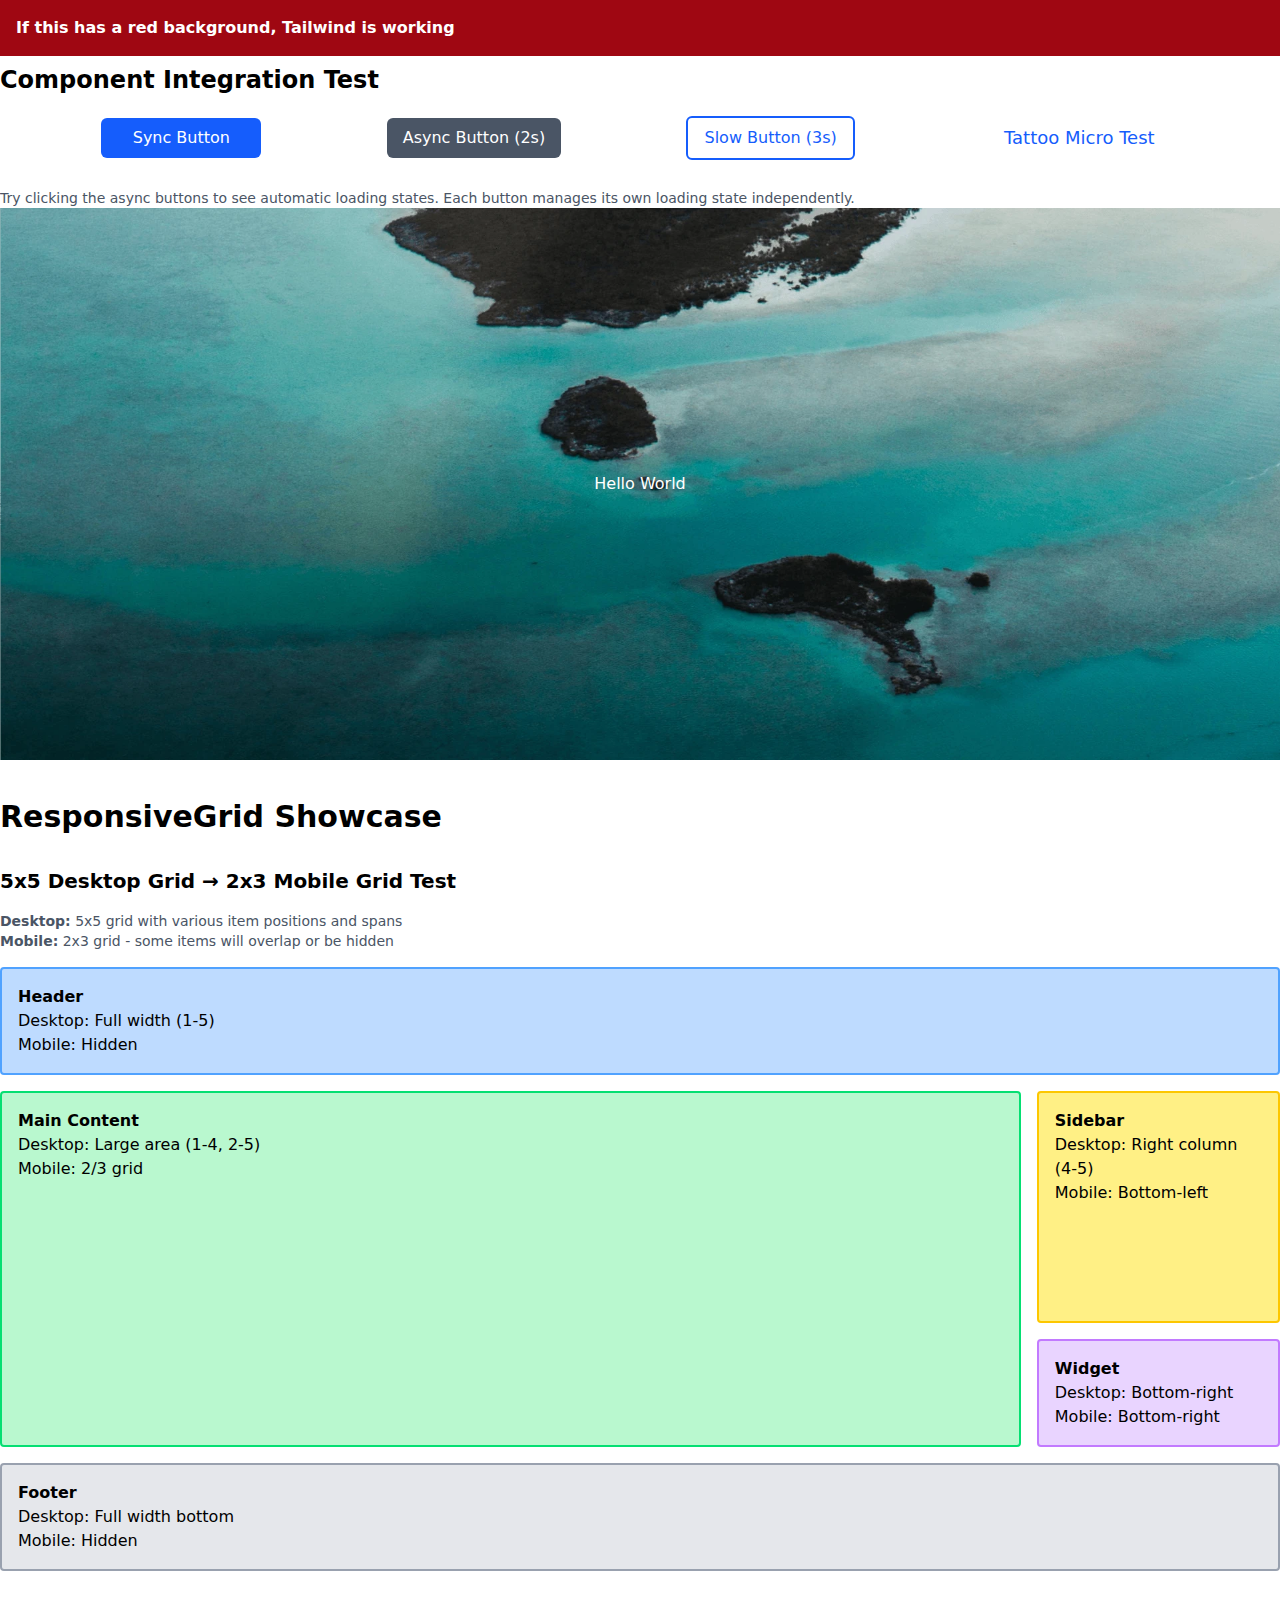
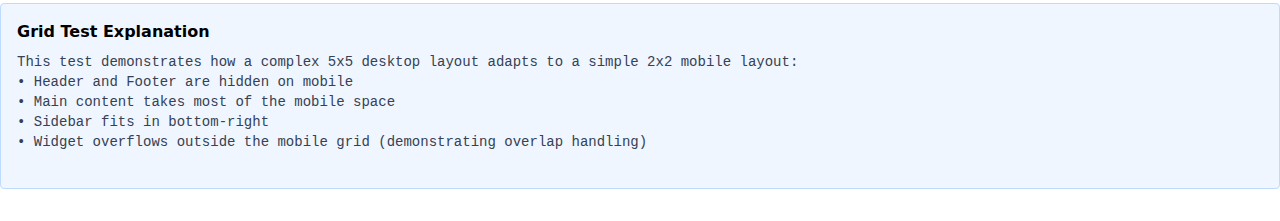
<file: index.html>
<!doctype html>
<html lang="en">
	<head>
		<meta charset="utf-8" />
		<title>Public-Tattoo</title>
		<meta name="viewport" content="width=device-width, initial-scale=1" />
		<meta name="description" content="Statically Electric" />
		
		<link href="./_app/immutable/assets/0.DbRk0sCy.css" rel="stylesheet">
		<link href="./_app/immutable/assets/index.ByzLPHMA.css" rel="stylesheet">
		<link rel="modulepreload" href="./_app/immutable/entry/start.X5-2sQP_.js">
		<link rel="modulepreload" href="./_app/immutable/chunks/ACLdw7RX.js">
		<link rel="modulepreload" href="./_app/immutable/chunks/BlP4TbLa.js">
		<link rel="modulepreload" href="./_app/immutable/chunks/9YTqhdPp.js">
		<link rel="modulepreload" href="./_app/immutable/chunks/Bm4oYtTt.js">
		<link rel="modulepreload" href="./_app/immutable/entry/app.DfeV0tig.js">
		<link rel="modulepreload" href="./_app/immutable/chunks/DsnmJJEf.js">
		<link rel="modulepreload" href="./_app/immutable/chunks/ihj5Bwoi.js">
		<link rel="modulepreload" href="./_app/immutable/nodes/0.Bb_FcXsD.js">
		<link rel="modulepreload" href="./_app/immutable/chunks/BNmoXToe.js">
		<link rel="modulepreload" href="./_app/immutable/nodes/2.2X07lIA6.js">
		<link rel="modulepreload" href="./_app/immutable/chunks/D_euE764.js">
		<link rel="modulepreload" href="./_app/immutable/chunks/zA-6Rfw4.js"><!--[--><link rel="icon" href="data:image/svg+xml,%3csvg%20xmlns='http://www.w3.org/2000/svg'%20width='107'%20height='128'%20viewBox='0%200%20107%20128'%3e%3ctitle%3esvelte-logo%3c/title%3e%3cpath%20d='M94.157%2022.819c-10.4-14.885-30.94-19.297-45.792-9.835L22.282%2029.608A29.92%2029.92%200%200%200%208.764%2049.65a31.5%2031.5%200%200%200%203.108%2020.231%2030%2030%200%200%200-4.477%2011.183%2031.9%2031.9%200%200%200%205.448%2024.116c10.402%2014.887%2030.942%2019.297%2045.791%209.835l26.083-16.624A29.92%2029.92%200%200%200%2098.235%2078.35a31.53%2031.53%200%200%200-3.105-20.232%2030%2030%200%200%200%204.474-11.182%2031.88%2031.88%200%200%200-5.447-24.116'%20style='fill:%23ff3e00'/%3e%3cpath%20d='M45.817%20106.582a20.72%2020.72%200%200%201-22.237-8.243%2019.17%2019.17%200%200%201-3.277-14.503%2018%2018%200%200%201%20.624-2.435l.49-1.498%201.337.981a33.6%2033.6%200%200%200%2010.203%205.098l.97.294-.09.968a5.85%205.85%200%200%200%201.052%203.878%206.24%206.24%200%200%200%206.695%202.485%205.8%205.8%200%200%200%201.603-.704L69.27%2076.28a5.43%205.43%200%200%200%202.45-3.631%205.8%205.8%200%200%200-.987-4.371%206.24%206.24%200%200%200-6.698-2.487%205.7%205.7%200%200%200-1.6.704l-9.953%206.345a19%2019%200%200%201-5.296%202.326%2020.72%2020.72%200%200%201-22.237-8.243%2019.17%2019.17%200%200%201-3.277-14.502%2017.99%2017.99%200%200%201%208.13-12.052l26.081-16.623a19%2019%200%200%201%205.3-2.329%2020.72%2020.72%200%200%201%2022.237%208.243%2019.17%2019.17%200%200%201%203.277%2014.503%2018%2018%200%200%201-.624%202.435l-.49%201.498-1.337-.98a33.6%2033.6%200%200%200-10.203-5.1l-.97-.294.09-.968a5.86%205.86%200%200%200-1.052-3.878%206.24%206.24%200%200%200-6.696-2.485%205.8%205.8%200%200%200-1.602.704L37.73%2051.72a5.42%205.42%200%200%200-2.449%203.63%205.79%205.79%200%200%200%20.986%204.372%206.24%206.24%200%200%200%206.698%202.486%205.8%205.8%200%200%200%201.602-.704l9.952-6.342a19%2019%200%200%201%205.295-2.328%2020.72%2020.72%200%200%201%2022.237%208.242%2019.17%2019.17%200%200%201%203.277%2014.503%2018%2018%200%200%201-8.13%2012.053l-26.081%2016.622a19%2019%200%200%201-5.3%202.328'%20style='fill:%23fff'/%3e%3c/svg%3e"/><!--]-->
	</head>
	<body data-sveltekit-preload-data="hover">
		<div style="display: contents"><!--[--><!--[--><!----><main><!----><div class="bg-red-800 p-4 font-bold text-white">If this has a red background, Tailwind is working</div> <h1 class="my-2 text-2xl font-bold">Component Integration Test</h1> <div class="flex flex-wrap items-center justify-evenly gap-4"><!--[!--><button type="button" class="inline-flex items-center justify-center self-center font-medium transition-all duration-100 cursor-pointer focus:outline-none focus:ring-2 focus:ring-offset-2 disabled:opacity-50 disabled:cursor-not-allowed min-w-40 m-2 bg-blue-600 text-white hover:bg-blue-700 focus:ring-blue-500 px-4 py-2 text-base rounded-md"><!--[!--><!--]--> <!---->Sync Button<!----></button><!--]--><!----> <!--[!--><button type="button" class="inline-flex items-center justify-center self-center font-medium transition-all duration-100 cursor-pointer focus:outline-none focus:ring-2 focus:ring-offset-2 disabled:opacity-50 disabled:cursor-not-allowed min-w-40 m-2 bg-gray-600 text-white hover:bg-gray-700 focus:ring-gray-500 px-4 py-2 text-base rounded-md"><!--[!--><!--]--> <!---->Async Button (2s)<!----></button><!--]--><!----> <!--[!--><button type="button" class="inline-flex items-center justify-center self-center font-medium transition-all duration-100 cursor-pointer focus:outline-none focus:ring-2 focus:ring-offset-2 disabled:opacity-50 disabled:cursor-not-allowed min-w-40 m-2 border-2 border-blue-600 text-blue-600 hover:bg-blue-50 focus:ring-blue-500 px-4 py-2 text-base rounded-md"><!--[!--><!--]--> <!---->Slow Button (3s)<!----></button><!--]--><!----> <!--[--><a href="./tattoo" class="inline-flex items-center justify-center self-center font-medium transition-all duration-100 cursor-pointer focus:outline-none focus:ring-2 focus:ring-offset-2 disabled:opacity-50 disabled:cursor-not-allowed min-w-40 m-2 text-blue-600 hover:bg-blue-50 focus:ring-blue-500 px-6 py-3 text-lg rounded-lg" aria-disabled="false"><!--[!--><!--]--> <!---->Tattoo Micro Test<!----></a><!--]--><!----></div> <p class="mt-4 text-sm text-gray-600">Try clicking the async buttons to see automatic loading states. Each button manages its own
	loading state independently.</p> <div class="grid-container  svelte-f00ast"><picture class=""><!--[--><source media="(max-width: 767px)" srcset="./images/islands-mobile-1.webp"/><!--]--> <img src="./images/islands-desktop-1.webp" alt="Product showcase" loading="eager" decoding="sync" fetchpriority="auto" class="object-cover" onload="this.__e=event" onerror="this.__e=event"/></picture><!----> <!--[--><div class="overlay-content  svelte-f00ast" style="align-self: center; justify-self: center;"><h1>Hello World</h1><!----></div><!--]--></div><!----> <h1 class="my-8 text-3xl font-bold">ResponsiveGrid Showcase</h1> <section class="my-8"><h2 class="mb-4 text-xl font-semibold">5x5 Desktop Grid → 2x3 Mobile Grid Test</h2> <p class="mb-4 text-sm text-gray-600"><strong>Desktop:</strong> 5x5 grid with various item positions and spans<br/> <strong>Mobile:</strong> 2x3 grid - some items will overlap or be hidden</p> <div class="responsive-grid svelte-1rgb1al"><div class="responsive-grid-item svelte-ydz5tv"><div class="h-full rounded border-2 border-blue-400 bg-blue-200 p-4"><strong>Header</strong><br/> Desktop: Full width (1-5)<br/> Mobile: Hidden</div><!----></div><!----> <div class="responsive-grid-item svelte-ydz5tv"><div class="h-full rounded border-2 border-green-400 bg-green-200 p-4"><strong>Main Content</strong><br/> Desktop: Large area (1-4, 2-5)<br/> Mobile: 2/3 grid</div><!----></div><!----> <div class="responsive-grid-item svelte-ydz5tv"><div class="h-full rounded border-2 border-yellow-400 bg-yellow-200 p-4"><strong>Sidebar</strong><br/> Desktop: Right column (4-5)<br/> Mobile: Bottom-left</div><!----></div><!----> <div class="responsive-grid-item svelte-ydz5tv"><div class="h-full rounded border-2 border-purple-400 bg-purple-200 p-4"><strong>Widget</strong><br/> Desktop: Bottom-right<br/> Mobile: Bottom-right</div><!----></div><!----> <div class="responsive-grid-item svelte-ydz5tv"><div class="h-full rounded border-2 border-gray-400 bg-gray-200 p-4"><strong>Footer</strong><br/> Desktop: Full width bottom<br/> Mobile: Hidden</div><!----></div><!----><!----></div><!----></section> <div class="my-8 rounded border border-blue-200 bg-blue-50 p-4"><h3 class="mb-2 font-semibold">Grid Test Explanation</h3> <p class="font-mono text-sm text-gray-700">This test demonstrates how a complex 5x5 desktop layout adapts to a simple 2x2 mobile layout:<br/> • Header and Footer are hidden on mobile<br/> • Main content takes most of the mobile space<br/> • Sidebar fits in bottom-right<br/> • Widget overflows outside the mobile grid (demonstrating overlap handling)<br/> <br/></p></div><!----><!----></main><!----><!--]--> <!--[!--><!--]--><!--]-->
			
			<script>
				{
					__sveltekit_ncs3x2 = {
						base: new URL(".", location).pathname.slice(0, -1),
						assets: "/public-tattoo"
					};

					const element = document.currentScript.parentElement;

					Promise.all([
						import("./_app/immutable/entry/start.X5-2sQP_.js"),
						import("./_app/immutable/entry/app.DfeV0tig.js")
					]).then(([kit, app]) => {
						kit.start(app, element, {
							node_ids: [0, 2],
							data: [null,null],
							form: null,
							error: null
						});
					});
				}
			</script>
		</div>
	</body>
</html>
</file>
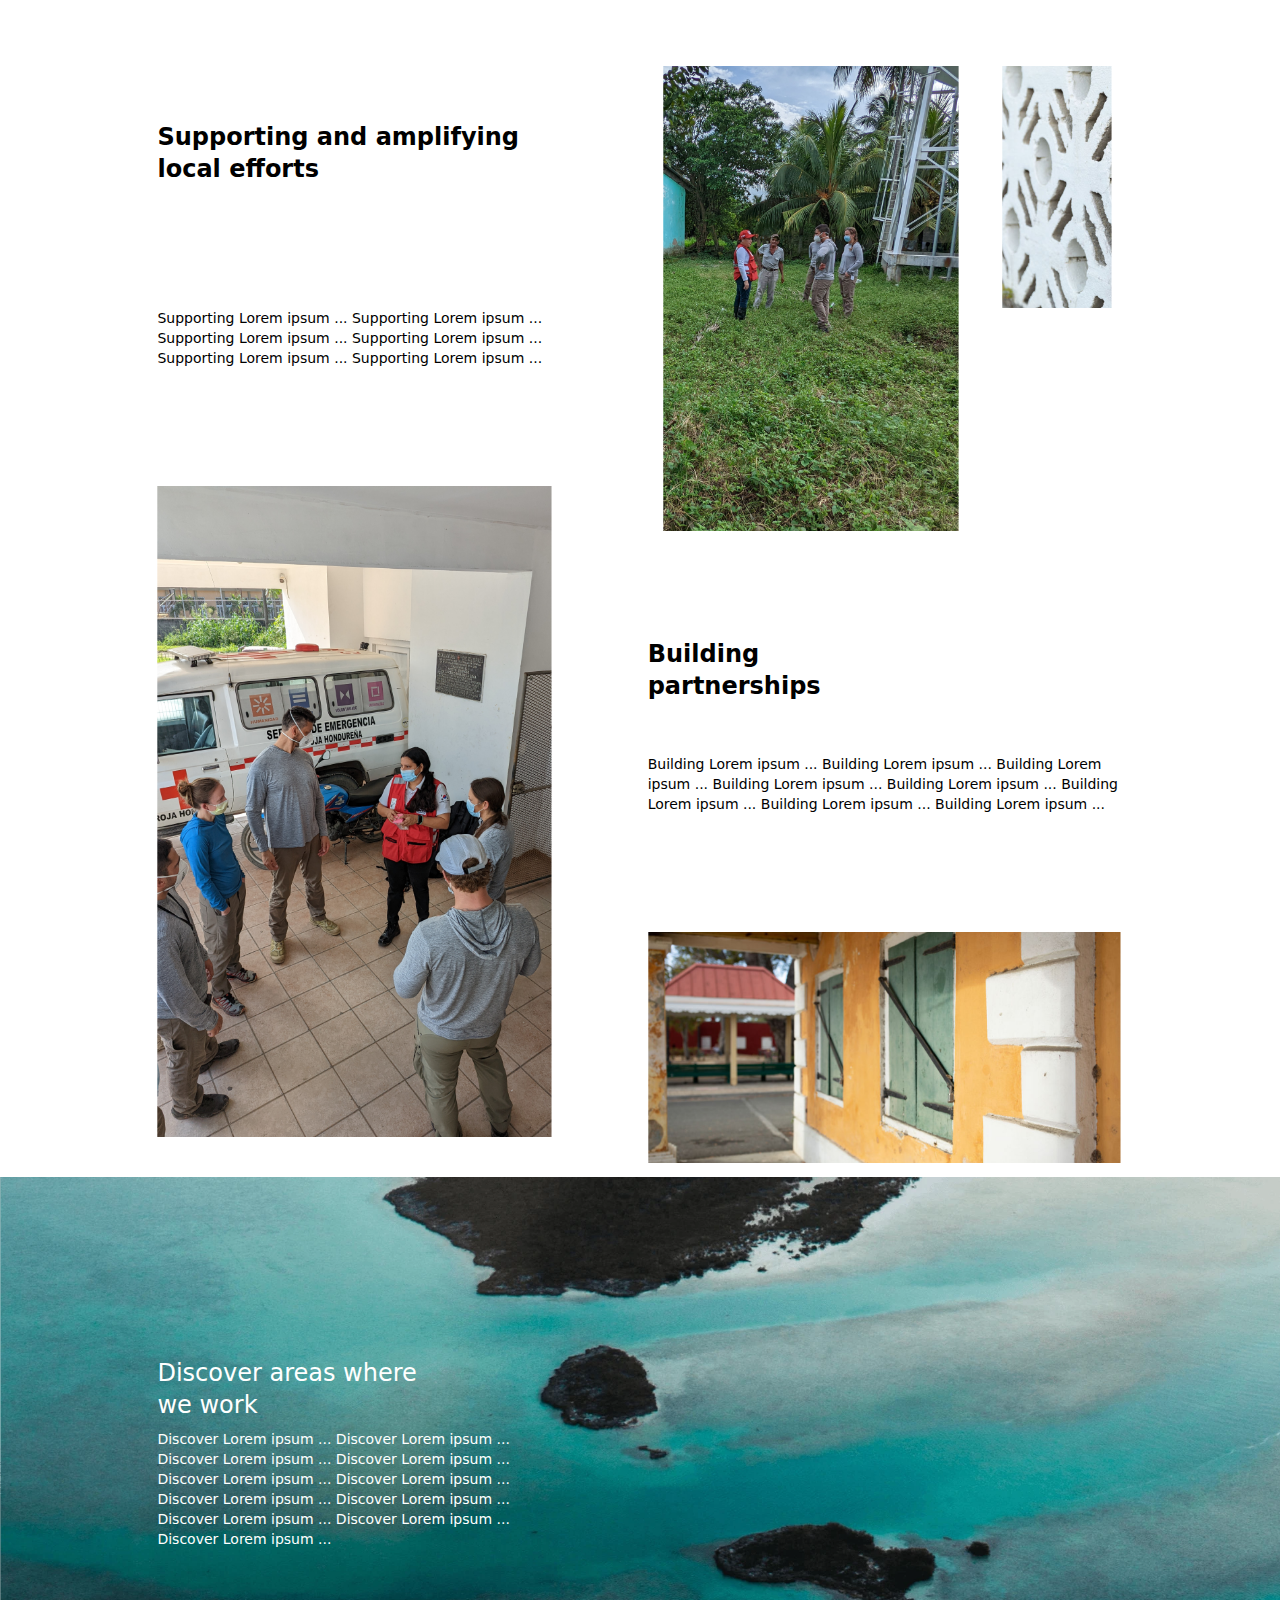
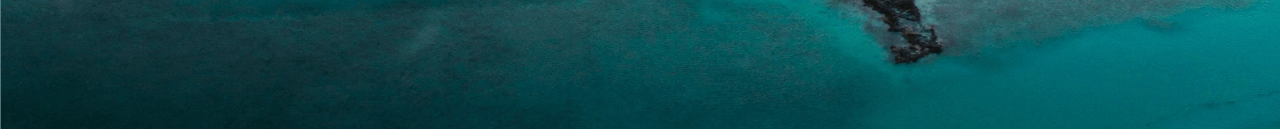
<file: tattoo/index.html>
<!doctype html>
<html lang="en">
	<head>
		<meta charset="utf-8" />
		<title>Public-Tattoo</title>
		<meta name="viewport" content="width=device-width, initial-scale=1" />
		<meta name="description" content="Statically Electric" />
		
		<link href="../_app/immutable/assets/0.DbRk0sCy.css" rel="stylesheet">
		<link href="../_app/immutable/assets/index.ByzLPHMA.css" rel="stylesheet">
		<link rel="modulepreload" href="../_app/immutable/entry/start.X5-2sQP_.js">
		<link rel="modulepreload" href="../_app/immutable/chunks/ACLdw7RX.js">
		<link rel="modulepreload" href="../_app/immutable/chunks/BlP4TbLa.js">
		<link rel="modulepreload" href="../_app/immutable/chunks/9YTqhdPp.js">
		<link rel="modulepreload" href="../_app/immutable/chunks/Bm4oYtTt.js">
		<link rel="modulepreload" href="../_app/immutable/entry/app.DfeV0tig.js">
		<link rel="modulepreload" href="../_app/immutable/chunks/DsnmJJEf.js">
		<link rel="modulepreload" href="../_app/immutable/chunks/ihj5Bwoi.js">
		<link rel="modulepreload" href="../_app/immutable/nodes/0.Bb_FcXsD.js">
		<link rel="modulepreload" href="../_app/immutable/chunks/BNmoXToe.js">
		<link rel="modulepreload" href="../_app/immutable/nodes/3.P6rLbDpc.js">
		<link rel="modulepreload" href="../_app/immutable/chunks/D_euE764.js">
		<link rel="modulepreload" href="../_app/immutable/chunks/zA-6Rfw4.js"><!--[--><link rel="icon" href="data:image/svg+xml,%3csvg%20xmlns='http://www.w3.org/2000/svg'%20width='107'%20height='128'%20viewBox='0%200%20107%20128'%3e%3ctitle%3esvelte-logo%3c/title%3e%3cpath%20d='M94.157%2022.819c-10.4-14.885-30.94-19.297-45.792-9.835L22.282%2029.608A29.92%2029.92%200%200%200%208.764%2049.65a31.5%2031.5%200%200%200%203.108%2020.231%2030%2030%200%200%200-4.477%2011.183%2031.9%2031.9%200%200%200%205.448%2024.116c10.402%2014.887%2030.942%2019.297%2045.791%209.835l26.083-16.624A29.92%2029.92%200%200%200%2098.235%2078.35a31.53%2031.53%200%200%200-3.105-20.232%2030%2030%200%200%200%204.474-11.182%2031.88%2031.88%200%200%200-5.447-24.116'%20style='fill:%23ff3e00'/%3e%3cpath%20d='M45.817%20106.582a20.72%2020.72%200%200%201-22.237-8.243%2019.17%2019.17%200%200%201-3.277-14.503%2018%2018%200%200%201%20.624-2.435l.49-1.498%201.337.981a33.6%2033.6%200%200%200%2010.203%205.098l.97.294-.09.968a5.85%205.85%200%200%200%201.052%203.878%206.24%206.24%200%200%200%206.695%202.485%205.8%205.8%200%200%200%201.603-.704L69.27%2076.28a5.43%205.43%200%200%200%202.45-3.631%205.8%205.8%200%200%200-.987-4.371%206.24%206.24%200%200%200-6.698-2.487%205.7%205.7%200%200%200-1.6.704l-9.953%206.345a19%2019%200%200%201-5.296%202.326%2020.72%2020.72%200%200%201-22.237-8.243%2019.17%2019.17%200%200%201-3.277-14.502%2017.99%2017.99%200%200%201%208.13-12.052l26.081-16.623a19%2019%200%200%201%205.3-2.329%2020.72%2020.72%200%200%201%2022.237%208.243%2019.17%2019.17%200%200%201%203.277%2014.503%2018%2018%200%200%201-.624%202.435l-.49%201.498-1.337-.98a33.6%2033.6%200%200%200-10.203-5.1l-.97-.294.09-.968a5.86%205.86%200%200%200-1.052-3.878%206.24%206.24%200%200%200-6.696-2.485%205.8%205.8%200%200%200-1.602.704L37.73%2051.72a5.42%205.42%200%200%200-2.449%203.63%205.79%205.79%200%200%200%20.986%204.372%206.24%206.24%200%200%200%206.698%202.486%205.8%205.8%200%200%200%201.602-.704l9.952-6.342a19%2019%200%200%201%205.295-2.328%2020.72%2020.72%200%200%201%2022.237%208.242%2019.17%2019.17%200%200%201%203.277%2014.503%2018%2018%200%200%201-8.13%2012.053l-26.081%2016.622a19%2019%200%200%201-5.3%202.328'%20style='fill:%23fff'/%3e%3c/svg%3e"/><!--]-->
	</head>
	<body data-sveltekit-preload-data="hover">
		<div style="display: contents"><!--[--><!--[--><!----><main><!----><div class="responsive-grid svelte-1rgb1al"><div class="responsive-grid-item svelte-ydz5tv"><!----> <!----></div><!----> <div class="responsive-grid-item svelte-ydz5tv"><!----> <!----></div><!----> <div class="responsive-grid-item svelte-ydz5tv"><h1 class="pb-0 text-2xl font-bold md:pb-10">Supporting and amplifying local efforts</h1><!----></div><!----> <div class="responsive-grid-item svelte-ydz5tv"><h1 class="pb-0 text-sm md:pb-10">Supporting Lorem ipsum ... Supporting Lorem ipsum ... Supporting Lorem ipsum ... Supporting
			Lorem ipsum ... Supporting Lorem ipsum ... Supporting Lorem ipsum ...</h1><!----></div><!----> <div class="responsive-grid-item svelte-ydz5tv"><picture class=""><!--[--><source media="(max-width: 767px)" srcset="../images/efforts-mobile.png"/><!--]--> <img src="../images/efforts-desktop.png" alt="an image" loading="eager" decoding="sync" fetchpriority="high" class="max-h-full w-full object-contain" onload="this.__e=event" onerror="this.__e=event"/></picture><!----></div><!----> <div class="responsive-grid-item svelte-ydz5tv"><picture class=""><!--[--><source media="(max-width: 767px)" srcset="../images/bricks-mobile.png"/><!--]--> <img src="../images/bricks-desktop.png" alt="an image" loading="eager" decoding="sync" fetchpriority="high" class="max-h-full w-full object-contain" onload="this.__e=event" onerror="this.__e=event"/></picture><!----></div><!----> <div class="responsive-grid-item svelte-ydz5tv"><picture class=""><!--[--><source media="(max-width: 767px)" srcset="../images/partnership-mobile.png"/><!--]--> <img src="../images/partnership-desktop.png" alt="an image" loading="eager" decoding="sync" fetchpriority="high" class="object-cover" onload="this.__e=event" onerror="this.__e=event"/></picture><!----></div><!----> <div class="responsive-grid-item svelte-ydz5tv"><!----> <!----></div><!----> <div class="responsive-grid-item svelte-ydz5tv"><h1 class="text-2xl font-bold">Building<br/>partnerships</h1><!----></div><!----> <div class="responsive-grid-item svelte-ydz5tv"><h1 class="pb-10 text-sm">Building Lorem ipsum ... Building Lorem ipsum ... Building Lorem ipsum ... Building Lorem
			ipsum ... Building Lorem ipsum ... Building Lorem ipsum ... Building Lorem ipsum ... Building
			Lorem ipsum ...</h1><!----></div><!----> <div class="responsive-grid-item svelte-ydz5tv"><picture class=""><!--[--><source media="(max-width: 767px)" srcset="../images/windows-mobile.png"/><!--]--> <img src="../images/windows-desktop.png" alt="an image" loading="eager" decoding="sync" fetchpriority="high" class="object-cover" onload="this.__e=event" onerror="this.__e=event"/></picture><!----></div><!----><!----></div><!----> <div class="grid-container  svelte-f00ast"><picture class=""><!--[--><source media="(max-width: 767px)" srcset="../images/islands-mobile-1.webp"/><!--]--> <img src="../images/islands-desktop-1.webp" alt="an image" loading="eager" decoding="sync" fetchpriority="high" class="object-cover" onload="this.__e=event" onerror="this.__e=event"/></picture><!----> <!--[--><div class="overlay-content twelve-three svelte-f00ast" style="align-self: center; justify-self: end;"><h1 class="text-2xl max-w-1/2 md:max-w-1/4 mt-[70%] md:mt-[0]">Discover areas where we work</h1> <p class="text-sm max-w-full md:max-w-1/3">Discover Lorem ipsum ... Discover Lorem ipsum ...  Discover Lorem ipsum ...  Discover Lorem ipsum ...  Discover Lorem ipsum ... 
	Discover Lorem ipsum ...  Discover Lorem ipsum ... Discover Lorem ipsum ... Discover Lorem ipsum ... Discover Lorem ipsum ... 
	Discover Lorem ipsum ...</p><!----></div><!--]--></div><!----><!----><!----></main><!----><!--]--> <!--[!--><!--]--><!--]-->
			
			<script>
				{
					__sveltekit_ncs3x2 = {
						base: new URL("..", location).pathname.slice(0, -1),
						assets: "/public-tattoo"
					};

					const element = document.currentScript.parentElement;

					Promise.all([
						import("../_app/immutable/entry/start.X5-2sQP_.js"),
						import("../_app/immutable/entry/app.DfeV0tig.js")
					]).then(([kit, app]) => {
						kit.start(app, element, {
							node_ids: [0, 3],
							data: [null,null],
							form: null,
							error: null
						});
					});
				}
			</script>
		</div>
	</body>
</html>
</file>
<file: _app/immutable/assets/index.ByzLPHMA.css>
.grid-container.svelte-f00ast{display:inline-grid;grid-template-rows:1fr;grid-template-columns:1fr;position:relative;overflow:hidden;width:100%;max-height:100%}.grid-container.svelte-f00ast picture{grid-column:1;grid-row:1;width:100%;height:100%}.grid-container.svelte-f00ast picture img{object-fit:cover}.overlay-content.svelte-f00ast{grid-column:1;grid-row:1;z-index:2;display:flex;flex-direction:column;gap:.5rem;color:#fff}.responsive-grid.svelte-1rgb1al{display:grid;grid-template:var(--mobile-template, none);grid-template-columns:var(--mobile-columns, initial);grid-template-rows:var(--mobile-rows, initial);gap:var(--mobile-gap);height:var(--mobile-height, auto);padding:var(--mobile-padding, 0);justify-content:var(--mobile-justify-content, start);align-content:var(--mobile-align-content, start);justify-items:var(--mobile-justify-items, stretch);align-items:var(--mobile-align-items, stretch)}@media (min-width: 768px){.responsive-grid.svelte-1rgb1al{grid-template:var(--desktop-template, var(--mobile-template, none));grid-template-columns:var(--desktop-columns, var(--mobile-columns, initial));grid-template-rows:var(--desktop-rows, var(--mobile-rows, initial));gap:var(--desktop-gap);height:var(--desktop-height, var(--mobile-height, auto));padding:var(--desktop-padding, var(--mobile-padding, 0));justify-content:var(--desktop-justify-content, var(--mobile-justify-content, start));align-content:var(--desktop-align-content, var(--mobile-align-content, start));justify-items:var(--desktop-justify-items, var(--mobile-justify-items, stretch));align-items:var(--desktop-align-items, var(--mobile-align-items, stretch))}}.responsive-grid.debug.svelte-1rgb1al{border:2px dashed red;background-color:#ff00000d}.responsive-grid-item.svelte-ydz5tv{grid-area:var(--mobile-grid-area, initial);grid-column-start:var(--mobile-col-start, initial);grid-column-end:var(--mobile-col-end, initial);grid-row-start:var(--mobile-row-start, initial);grid-row-end:var(--mobile-row-end, initial);display:var(--mobile-display, block);justify-self:var(--mobile-justify-self, stretch);align-self:var(--mobile-align-self, stretch);padding:var(--mobile-item-padding, 0)}@media (min-width: 768px){.responsive-grid-item.svelte-ydz5tv{grid-area:var(--desktop-grid-area, var(--mobile-grid-area, initial));grid-column-start:var(--desktop-col-start, var(--mobile-col-start, initial));grid-column-end:var(--desktop-col-end, var(--mobile-col-end, initial));grid-row-start:var(--desktop-row-start, var(--mobile-row-start, initial));grid-row-end:var(--desktop-row-end, var(--mobile-row-end, initial));display:var(--desktop-display, var(--mobile-display, block));justify-self:var(--desktop-justify-self, var(--mobile-justify-self, stretch));align-self:var(--desktop-align-self, var(--mobile-align-self, stretch));padding:var(--desktop-item-padding, var(--mobile-item-padding, 0))}}
</file>
<file: _app/immutable/assets/0.DbRk0sCy.css>
/*! tailwindcss v4.1.12 | MIT License | https://tailwindcss.com */@layer properties{@supports (((-webkit-hyphens:none)) and (not (margin-trim:inline))) or ((-moz-orient:inline) and (not (color:rgb(from red r g b)))){*,:before,:after,::backdrop{--tw-border-style:solid;--tw-font-weight:initial;--tw-shadow:0 0 #0000;--tw-shadow-color:initial;--tw-shadow-alpha:100%;--tw-inset-shadow:0 0 #0000;--tw-inset-shadow-color:initial;--tw-inset-shadow-alpha:100%;--tw-ring-color:initial;--tw-ring-shadow:0 0 #0000;--tw-inset-ring-color:initial;--tw-inset-ring-shadow:0 0 #0000;--tw-ring-inset:initial;--tw-ring-offset-width:0px;--tw-ring-offset-color:#fff;--tw-ring-offset-shadow:0 0 #0000;--tw-outline-style:solid;--tw-duration:initial}}}@layer theme{:root,:host{--font-sans:ui-sans-serif,system-ui,sans-serif,"Apple Color Emoji","Segoe UI Emoji","Segoe UI Symbol","Noto Color Emoji";--font-mono:ui-monospace,SFMono-Regular,Menlo,Monaco,Consolas,"Liberation Mono","Courier New",monospace;--color-red-800:oklch(44.4% .177 26.899);--color-yellow-200:oklch(94.5% .129 101.54);--color-yellow-400:oklch(85.2% .199 91.936);--color-green-200:oklch(92.5% .084 155.995);--color-green-400:oklch(79.2% .209 151.711);--color-blue-50:oklch(97% .014 254.604);--color-blue-200:oklch(88.2% .059 254.128);--color-blue-400:oklch(70.7% .165 254.624);--color-blue-500:oklch(62.3% .214 259.815);--color-blue-600:oklch(54.6% .245 262.881);--color-blue-700:oklch(48.8% .243 264.376);--color-purple-200:oklch(90.2% .063 306.703);--color-purple-400:oklch(71.4% .203 305.504);--color-gray-100:oklch(96.7% .003 264.542);--color-gray-200:oklch(92.8% .006 264.531);--color-gray-400:oklch(70.7% .022 261.325);--color-gray-500:oklch(55.1% .027 264.364);--color-gray-600:oklch(44.6% .03 256.802);--color-gray-700:oklch(37.3% .034 259.733);--color-black:#000;--color-white:#fff;--spacing:.25rem;--container-xs:20rem;--container-md:28rem;--text-sm:.875rem;--text-sm--line-height:calc(1.25/.875);--text-base:1rem;--text-base--line-height: 1.5 ;--text-lg:1.125rem;--text-lg--line-height:calc(1.75/1.125);--text-xl:1.25rem;--text-xl--line-height:calc(1.75/1.25);--text-2xl:1.5rem;--text-2xl--line-height:calc(2/1.5);--text-3xl:1.875rem;--text-3xl--line-height: 1.2 ;--font-weight-medium:500;--font-weight-semibold:600;--font-weight-bold:700;--radius-md:.375rem;--radius-lg:.5rem;--animate-spin:spin 1s linear infinite;--aspect-video:16/9;--default-transition-duration:.15s;--default-transition-timing-function:cubic-bezier(.4,0,.2,1);--default-font-family:var(--font-sans);--default-mono-font-family:var(--font-mono)}}@layer base{*,:after,:before,::backdrop{box-sizing:border-box;border:0 solid;margin:0;padding:0}::file-selector-button{box-sizing:border-box;border:0 solid;margin:0;padding:0}html,:host{-webkit-text-size-adjust:100%;tab-size:4;line-height:1.5;font-family:var(--default-font-family,ui-sans-serif,system-ui,sans-serif,"Apple Color Emoji","Segoe UI Emoji","Segoe UI Symbol","Noto Color Emoji");font-feature-settings:var(--default-font-feature-settings,normal);font-variation-settings:var(--default-font-variation-settings,normal);-webkit-tap-highlight-color:transparent}hr{height:0;color:inherit;border-top-width:1px}abbr:where([title]){-webkit-text-decoration:underline dotted;text-decoration:underline dotted}h1,h2,h3,h4,h5,h6{font-size:inherit;font-weight:inherit}a{color:inherit;-webkit-text-decoration:inherit;text-decoration:inherit}b,strong{font-weight:bolder}code,kbd,samp,pre{font-family:var(--default-mono-font-family,ui-monospace,SFMono-Regular,Menlo,Monaco,Consolas,"Liberation Mono","Courier New",monospace);font-feature-settings:var(--default-mono-font-feature-settings,normal);font-variation-settings:var(--default-mono-font-variation-settings,normal);font-size:1em}small{font-size:80%}sub,sup{vertical-align:baseline;font-size:75%;line-height:0;position:relative}sub{bottom:-.25em}sup{top:-.5em}table{text-indent:0;border-color:inherit;border-collapse:collapse}:-moz-focusring{outline:auto}progress{vertical-align:baseline}summary{display:list-item}ol,ul,menu{list-style:none}img,svg,video,canvas,audio,iframe,embed,object{vertical-align:middle;display:block}img,video{max-width:100%;height:auto}button,input,select,optgroup,textarea{font:inherit;font-feature-settings:inherit;font-variation-settings:inherit;letter-spacing:inherit;color:inherit;opacity:1;background-color:#0000;border-radius:0}::file-selector-button{font:inherit;font-feature-settings:inherit;font-variation-settings:inherit;letter-spacing:inherit;color:inherit;opacity:1;background-color:#0000;border-radius:0}:where(select:is([multiple],[size])) optgroup{font-weight:bolder}:where(select:is([multiple],[size])) optgroup option{padding-inline-start:20px}::file-selector-button{margin-inline-end:4px}::placeholder{opacity:1}@supports (not ((-webkit-appearance:-apple-pay-button))) or (contain-intrinsic-size:1px){::placeholder{color:currentColor}@supports (color:color-mix(in lab,red,red)){::placeholder{color:color-mix(in oklab,currentcolor 50%,transparent)}}}textarea{resize:vertical}::-webkit-search-decoration{-webkit-appearance:none}::-webkit-date-and-time-value{min-height:1lh;text-align:inherit}::-webkit-datetime-edit{display:inline-flex}::-webkit-datetime-edit-fields-wrapper{padding:0}::-webkit-datetime-edit{padding-block:0}::-webkit-datetime-edit-year-field{padding-block:0}::-webkit-datetime-edit-month-field{padding-block:0}::-webkit-datetime-edit-day-field{padding-block:0}::-webkit-datetime-edit-hour-field{padding-block:0}::-webkit-datetime-edit-minute-field{padding-block:0}::-webkit-datetime-edit-second-field{padding-block:0}::-webkit-datetime-edit-millisecond-field{padding-block:0}::-webkit-datetime-edit-meridiem-field{padding-block:0}::-webkit-calendar-picker-indicator{line-height:1}:-moz-ui-invalid{box-shadow:none}button,input:where([type=button],[type=reset],[type=submit]){appearance:button}::file-selector-button{appearance:button}::-webkit-inner-spin-button{height:auto}::-webkit-outer-spin-button{height:auto}[hidden]:where(:not([hidden=until-found])){display:none!important}}@layer components;@layer utilities{.visible{visibility:visible}.relative{position:relative}.static{position:static}.container{width:100%}@media (min-width:40rem){.container{max-width:40rem}}@media (min-width:48rem){.container{max-width:48rem}}@media (min-width:64rem){.container{max-width:64rem}}@media (min-width:80rem){.container{max-width:80rem}}@media (min-width:96rem){.container{max-width:96rem}}.m-2{margin:calc(var(--spacing)*2)}.my-2{margin-block:calc(var(--spacing)*2)}.my-8{margin-block:calc(var(--spacing)*8)}.mt-4{margin-top:calc(var(--spacing)*4)}.mt-\[70\%\]{margin-top:70%}.mr-2{margin-right:calc(var(--spacing)*2)}.mb-2{margin-bottom:calc(var(--spacing)*2)}.mb-4{margin-bottom:calc(var(--spacing)*4)}.-ml-1{margin-left:calc(var(--spacing)*-1)}.block{display:block}.contents{display:contents}.flex{display:flex}.grid{display:grid}.hidden{display:none}.inline{display:inline}.inline-flex{display:inline-flex}.aspect-2\/3{aspect-ratio:2/3}.aspect-3\/2{aspect-ratio:3/2}.aspect-4\/3{aspect-ratio:4/3}.aspect-square{aspect-ratio:1}.aspect-video{aspect-ratio:var(--aspect-video)}.h-4{height:calc(var(--spacing)*4)}.h-full{height:100%}.max-h-full{max-height:100%}.w-4{width:calc(var(--spacing)*4)}.w-full{width:100%}.max-w-1\/2{max-width:50%}.max-w-full{max-width:100%}.max-w-md{max-width:var(--container-md)}.max-w-xs{max-width:var(--container-xs)}.min-w-40{min-width:calc(var(--spacing)*40)}.animate-spin{animation:var(--animate-spin)}.cursor-pointer{cursor:pointer}.flex-wrap{flex-wrap:wrap}.items-center{align-items:center}.justify-center{justify-content:center}.justify-evenly{justify-content:space-evenly}.gap-4{gap:calc(var(--spacing)*4)}.self-center{align-self:center}.overflow-hidden{overflow:hidden}.rounded{border-radius:.25rem}.rounded-lg{border-radius:var(--radius-lg)}.rounded-md{border-radius:var(--radius-md)}.border{border-style:var(--tw-border-style);border-width:1px}.border-2{border-style:var(--tw-border-style);border-width:2px}.border-blue-200{border-color:var(--color-blue-200)}.border-blue-400{border-color:var(--color-blue-400)}.border-blue-600{border-color:var(--color-blue-600)}.border-gray-400{border-color:var(--color-gray-400)}.border-green-400{border-color:var(--color-green-400)}.border-purple-400{border-color:var(--color-purple-400)}.border-yellow-400{border-color:var(--color-yellow-400)}.bg-blue-50{background-color:var(--color-blue-50)}.bg-blue-200{background-color:var(--color-blue-200)}.bg-blue-600{background-color:var(--color-blue-600)}.bg-gray-200{background-color:var(--color-gray-200)}.bg-gray-600{background-color:var(--color-gray-600)}.bg-green-200{background-color:var(--color-green-200)}.bg-purple-200{background-color:var(--color-purple-200)}.bg-red-800{background-color:var(--color-red-800)}.bg-white{background-color:var(--color-white)}.bg-yellow-200{background-color:var(--color-yellow-200)}.object-contain{object-fit:contain}.object-cover{object-fit:cover}.object-fill{object-fit:fill}.object-none{object-fit:none}.object-scale-down{object-fit:scale-down}.p-4{padding:calc(var(--spacing)*4)}.px-3{padding-inline:calc(var(--spacing)*3)}.px-4{padding-inline:calc(var(--spacing)*4)}.px-6{padding-inline:calc(var(--spacing)*6)}.py-1\.5{padding-block:calc(var(--spacing)*1.5)}.py-2{padding-block:calc(var(--spacing)*2)}.py-3{padding-block:calc(var(--spacing)*3)}.pb-0{padding-bottom:calc(var(--spacing)*0)}.pb-10{padding-bottom:calc(var(--spacing)*10)}.text-right{text-align:right}.font-mono{font-family:var(--font-mono)}.text-2xl{font-size:var(--text-2xl);line-height:var(--tw-leading,var(--text-2xl--line-height))}.text-3xl{font-size:var(--text-3xl);line-height:var(--tw-leading,var(--text-3xl--line-height))}.text-base{font-size:var(--text-base);line-height:var(--tw-leading,var(--text-base--line-height))}.text-lg{font-size:var(--text-lg);line-height:var(--tw-leading,var(--text-lg--line-height))}.text-sm{font-size:var(--text-sm);line-height:var(--tw-leading,var(--text-sm--line-height))}.text-xl{font-size:var(--text-xl);line-height:var(--tw-leading,var(--text-xl--line-height))}.font-bold{--tw-font-weight:var(--font-weight-bold);font-weight:var(--font-weight-bold)}.font-medium{--tw-font-weight:var(--font-weight-medium);font-weight:var(--font-weight-medium)}.font-semibold{--tw-font-weight:var(--font-weight-semibold);font-weight:var(--font-weight-semibold)}.text-black{color:var(--color-black)}.text-blue-600{color:var(--color-blue-600)}.text-gray-200{color:var(--color-gray-200)}.text-gray-600{color:var(--color-gray-600)}.text-gray-700{color:var(--color-gray-700)}.text-white{color:var(--color-white)}.opacity-25{opacity:.25}.opacity-75{opacity:.75}.shadow-2xl{--tw-shadow:0 25px 50px -12px var(--tw-shadow-color,#00000040);box-shadow:var(--tw-inset-shadow),var(--tw-inset-ring-shadow),var(--tw-ring-offset-shadow),var(--tw-ring-shadow),var(--tw-shadow)}.outline{outline-style:var(--tw-outline-style);outline-width:1px}.transition-all{transition-property:all;transition-timing-function:var(--tw-ease,var(--default-transition-timing-function));transition-duration:var(--tw-duration,var(--default-transition-duration))}.duration-100{--tw-duration:.1s;transition-duration:.1s}@media (hover:hover){.hover\:bg-blue-50:hover{background-color:var(--color-blue-50)}.hover\:bg-blue-700:hover{background-color:var(--color-blue-700)}.hover\:bg-gray-100:hover{background-color:var(--color-gray-100)}.hover\:bg-gray-700:hover{background-color:var(--color-gray-700)}}.focus\:ring-2:focus{--tw-ring-shadow:var(--tw-ring-inset,)0 0 0 calc(2px + var(--tw-ring-offset-width))var(--tw-ring-color,currentcolor);box-shadow:var(--tw-inset-shadow),var(--tw-inset-ring-shadow),var(--tw-ring-offset-shadow),var(--tw-ring-shadow),var(--tw-shadow)}.focus\:ring-blue-500:focus{--tw-ring-color:var(--color-blue-500)}.focus\:ring-gray-500:focus{--tw-ring-color:var(--color-gray-500)}.focus\:ring-offset-2:focus{--tw-ring-offset-width:2px;--tw-ring-offset-shadow:var(--tw-ring-inset,)0 0 0 var(--tw-ring-offset-width)var(--tw-ring-offset-color)}.focus\:outline-none:focus{--tw-outline-style:none;outline-style:none}.disabled\:cursor-not-allowed:disabled{cursor:not-allowed}.disabled\:opacity-50:disabled{opacity:.5}@media (min-width:48rem){.md\:mt-\[0\]{margin-top:0}.md\:max-w-1\/3{max-width:33.3333%}.md\:max-w-1\/4{max-width:25%}.md\:pb-10{padding-bottom:calc(var(--spacing)*10)}}}.twelve-three{margin-left:12.3%}@media screen and (max-width:768px){.twelve-three{margin-left:1rem}}@property --tw-border-style{syntax:"*";inherits:false;initial-value:solid}@property --tw-font-weight{syntax:"*";inherits:false}@property --tw-shadow{syntax:"*";inherits:false;initial-value:0 0 #0000}@property --tw-shadow-color{syntax:"*";inherits:false}@property --tw-shadow-alpha{syntax:"<percentage>";inherits:false;initial-value:100%}@property --tw-inset-shadow{syntax:"*";inherits:false;initial-value:0 0 #0000}@property --tw-inset-shadow-color{syntax:"*";inherits:false}@property --tw-inset-shadow-alpha{syntax:"<percentage>";inherits:false;initial-value:100%}@property --tw-ring-color{syntax:"*";inherits:false}@property --tw-ring-shadow{syntax:"*";inherits:false;initial-value:0 0 #0000}@property --tw-inset-ring-color{syntax:"*";inherits:false}@property --tw-inset-ring-shadow{syntax:"*";inherits:false;initial-value:0 0 #0000}@property --tw-ring-inset{syntax:"*";inherits:false}@property --tw-ring-offset-width{syntax:"<length>";inherits:false;initial-value:0}@property --tw-ring-offset-color{syntax:"*";inherits:false;initial-value:#fff}@property --tw-ring-offset-shadow{syntax:"*";inherits:false;initial-value:0 0 #0000}@property --tw-outline-style{syntax:"*";inherits:false;initial-value:solid}@property --tw-duration{syntax:"*";inherits:false}@keyframes spin{to{transform:rotate(360deg)}}
</file>
